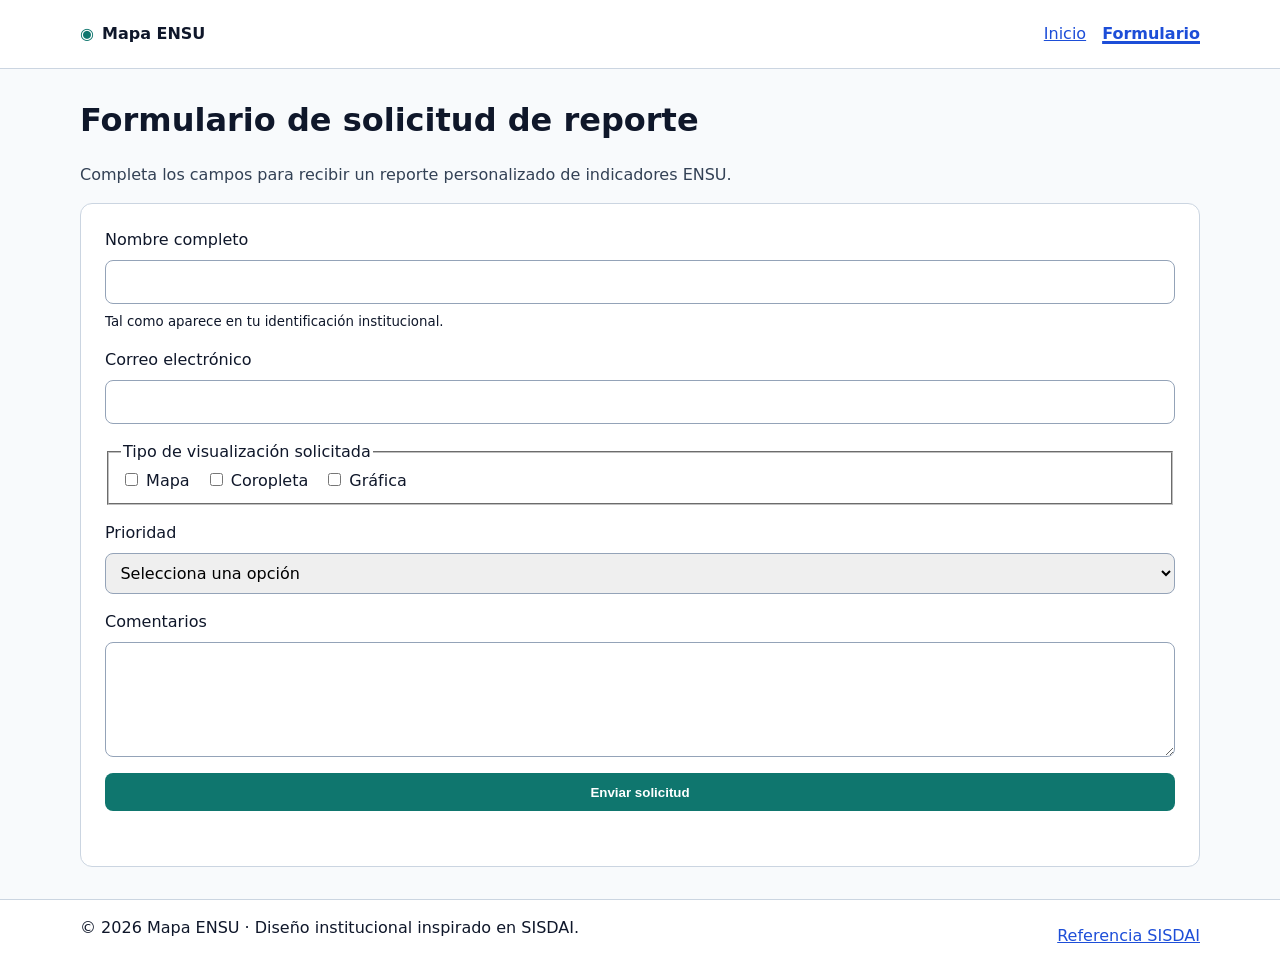
<file: formulario.html>
<!doctype html>
<html lang="es-MX">
  <head>
    <meta charset="UTF-8" />
    <meta name="viewport" content="width=device-width, initial-scale=1.0" />
    <title>Mapa ENSU | Formulario</title>
    <meta name="description" content="Formulario institucional accesible para solicitud de información ENSU." />
    <link rel="stylesheet" href="src/styles/tokens.css" />
    <link rel="stylesheet" href="src/styles/base.css" />
    <link rel="stylesheet" href="src/styles/components.css" />
    <link rel="stylesheet" href="src/styles/pages.css" />
  </head>
  <body>
    <a class="sisdai-skip-link" href="#contenido-principal">Saltar al contenido principal</a>
    <header id="site-header"></header>

    <main id="contenido-principal" tabindex="-1" class="sisdai-shell sisdai-section">
      <h1>Formulario de solicitud de reporte</h1>
      <p class="sisdai-section__intro">Completa los campos para recibir un reporte personalizado de indicadores ENSU.</p>

      <form class="sisdai-form" id="reporte-form" novalidate>
        <div class="sisdai-form-group">
          <label for="nombre">Nombre completo</label>
          <input id="nombre" name="nombre" type="text" autocomplete="name" required />
          <small id="nombre-ayuda">Tal como aparece en tu identificación institucional.</small>
        </div>

        <div class="sisdai-form-group">
          <label for="correo">Correo electrónico</label>
          <input id="correo" name="correo" type="email" autocomplete="email" required />
        </div>

        <fieldset class="sisdai-form-group">
          <legend>Tipo de visualización solicitada</legend>
          <div class="sisdai-inline-options">
            <label><input type="checkbox" name="visualizaciones" value="mapa" /> Mapa</label>
            <label><input type="checkbox" name="visualizaciones" value="coropleta" /> Coropleta</label>
            <label><input type="checkbox" name="visualizaciones" value="grafica" /> Gráfica</label>
          </div>
        </fieldset>

        <div class="sisdai-form-group">
          <label for="prioridad">Prioridad</label>
          <select id="prioridad" name="prioridad" required>
            <option value="">Selecciona una opción</option>
            <option value="alta">Alta</option>
            <option value="media">Media</option>
            <option value="baja">Baja</option>
          </select>
        </div>

        <div class="sisdai-form-group">
          <label for="comentarios">Comentarios</label>
          <textarea id="comentarios" name="comentarios" rows="4"></textarea>
        </div>

        <button class="sisdai-button" type="submit">Enviar solicitud</button>
        <p id="form-status" class="sisdai-help-text" role="status" aria-live="polite"></p>
      </form>
    </main>

    <footer id="site-footer"></footer>
    <script type="module" src="src/formulario.js"></script>
  </body>
</html>
</file>
<file: src/styles/tokens.css>
:root {
  --sisdai-color-bg: #f8fafc;
  --sisdai-color-surface: #ffffff;
  --sisdai-color-primary: #0f766e;
  --sisdai-color-primary-strong: #115e59;
  --sisdai-color-secondary: #1d4ed8;
  --sisdai-color-text: #0f172a;
  --sisdai-color-text-muted: #334155;
  --sisdai-color-border: #cbd5e1;
  --sisdai-color-focus: #f59e0b;

  --sisdai-font-body: "Inter", "Segoe UI", Roboto, system-ui, -apple-system, sans-serif;
  --sisdai-font-size-base: 1rem;
  --sisdai-line-height: 1.5;

  --sisdai-space-1: 0.25rem;
  --sisdai-space-2: 0.5rem;
  --sisdai-space-3: 0.75rem;
  --sisdai-space-4: 1rem;
  --sisdai-space-6: 1.5rem;
  --sisdai-space-8: 2rem;

  --sisdai-radius-md: 0.5rem;
  --sisdai-radius-lg: 0.75rem;
  --sisdai-shadow: 0 4px 16px rgba(15, 23, 42, 0.08);
}
</file>
<file: src/styles/base.css>
* {
  box-sizing: border-box;
}

body {
  margin: 0;
  font-family: var(--sisdai-font-body);
  color: var(--sisdai-color-text);
  background: var(--sisdai-color-bg);
  line-height: var(--sisdai-line-height);
}

a {
  color: var(--sisdai-color-secondary);
}

a:focus-visible,
button:focus-visible,
input:focus-visible,
textarea:focus-visible,
select:focus-visible {
  outline: 3px solid var(--sisdai-color-focus);
  outline-offset: 2px;
}

h1,
h2,
h3 {
  line-height: 1.2;
  margin-block: 0 0.75em;
}

p {
  margin-block: 0 1em;
}

.sisdai-shell {
  width: min(1120px, calc(100% - 2rem));
  margin-inline: auto;
}

.sisdai-section {
  padding-block: var(--sisdai-space-8);
}

.sisdai-section__intro {
  color: var(--sisdai-color-text-muted);
  max-width: 68ch;
}

.sisdai-grid {
  display: grid;
  gap: var(--sisdai-space-6);
}

.sisdai-grid--2col {
  grid-template-columns: repeat(auto-fit, minmax(280px, 1fr));
}

.sisdai-skip-link {
  position: absolute;
  left: -9999px;
  top: 0;
  background: #000;
  color: #fff;
  padding: 0.5rem 1rem;
  z-index: 1000;
}

.sisdai-skip-link:focus {
  left: 1rem;
  top: 1rem;
}
</file>
<file: src/styles/components.css>
.sisdai-topbar {
  background: var(--sisdai-color-surface);
  border-bottom: 1px solid var(--sisdai-color-border);
}

.sisdai-topbar__inner {
  min-height: 4.25rem;
  display: flex;
  align-items: center;
  justify-content: space-between;
  gap: var(--sisdai-space-4);
}

.sisdai-brand {
  text-decoration: none;
  color: var(--sisdai-color-text);
  display: inline-flex;
  align-items: center;
  gap: var(--sisdai-space-2);
  font-weight: 700;
}

.sisdai-brand__logo {
  color: var(--sisdai-color-primary);
}

.sisdai-nav {
  list-style: none;
  display: flex;
  margin: 0;
  padding: 0;
  gap: var(--sisdai-space-4);
}

.sisdai-nav a[aria-current="page"] {
  font-weight: 700;
  text-decoration-thickness: 0.2em;
}

.sisdai-hero {
  background: linear-gradient(120deg, #ccfbf1 0%, #dbeafe 100%);
  padding-block: clamp(2rem, 4vw, 5rem);
}

.sisdai-eyebrow {
  margin-bottom: var(--sisdai-space-2);
  text-transform: uppercase;
  letter-spacing: 0.04em;
  font-size: 0.875rem;
  color: var(--sisdai-color-primary-strong);
  font-weight: 600;
}

.sisdai-hero__actions {
  display: flex;
  flex-wrap: wrap;
  gap: var(--sisdai-space-3);
}

.sisdai-button {
  display: inline-flex;
  align-items: center;
  justify-content: center;
  border: 1px solid transparent;
  border-radius: var(--sisdai-radius-md);
  padding: 0.65rem 1rem;
  color: #fff;
  background: var(--sisdai-color-primary);
  text-decoration: none;
  cursor: pointer;
  font-weight: 600;
}

.sisdai-button:hover {
  background: var(--sisdai-color-primary-strong);
}

.sisdai-button--secondary {
  background: var(--sisdai-color-secondary);
}

.sisdai-card {
  background: var(--sisdai-color-surface);
  border: 1px solid var(--sisdai-color-border);
  border-radius: var(--sisdai-radius-lg);
  padding: var(--sisdai-space-6);
  box-shadow: var(--sisdai-shadow);
}

.sisdai-map {
  width: 100%;
  min-height: 350px;
  border-radius: var(--sisdai-radius-md);
  border: 1px solid var(--sisdai-color-border);
}

.sisdai-legend ul {
  list-style: none;
  padding: 0;
  margin: 0;
}

.sisdai-legend li {
  display: flex;
  align-items: center;
  gap: var(--sisdai-space-2);
  margin-bottom: var(--sisdai-space-2);
}

.swatch {
  width: 14px;
  height: 14px;
  border-radius: 50%;
}

.swatch--high { background: #0f766e; }
.swatch--mid { background: #14b8a6; }
.swatch--low { background: #99f6e4; border: 1px solid #0f172a; }
.swatch--point { background: #60a5fa; border: 1px solid #1d4ed8; }

canvas#grafica {
  width: 100%;
  min-height: 360px;
}

.sisdai-form {
  display: grid;
  gap: var(--sisdai-space-4);
  background: var(--sisdai-color-surface);
  border: 1px solid var(--sisdai-color-border);
  border-radius: var(--sisdai-radius-lg);
  padding: var(--sisdai-space-6);
}

.sisdai-form-group {
  display: grid;
  gap: var(--sisdai-space-2);
}

.sisdai-inline-options {
  display: flex;
  flex-wrap: wrap;
  gap: var(--sisdai-space-4);
}

input,
select,
textarea {
  border-radius: var(--sisdai-radius-md);
  border: 1px solid #94a3b8;
  padding: 0.55rem 0.65rem;
  font: inherit;
}

.sisdai-help-text {
  color: var(--sisdai-color-text-muted);
  font-size: 0.9rem;
}

.sisdai-footer {
  border-top: 1px solid var(--sisdai-color-border);
  background: var(--sisdai-color-surface);
}

.sisdai-footer__inner {
  display: flex;
  flex-wrap: wrap;
  justify-content: space-between;
  align-items: center;
  padding-block: var(--sisdai-space-4);
  gap: var(--sisdai-space-2);
}
</file>
<file: src/styles/pages.css>
main {
  min-height: 70vh;
}

@media (max-width: 700px) {
  .sisdai-topbar__inner {
    flex-direction: column;
    justify-content: center;
    padding-block: var(--sisdai-space-3);
  }

  .sisdai-nav {
    gap: var(--sisdai-space-3);
  }

  .sisdai-card {
    padding: var(--sisdai-space-4);
  }
}
</file>
